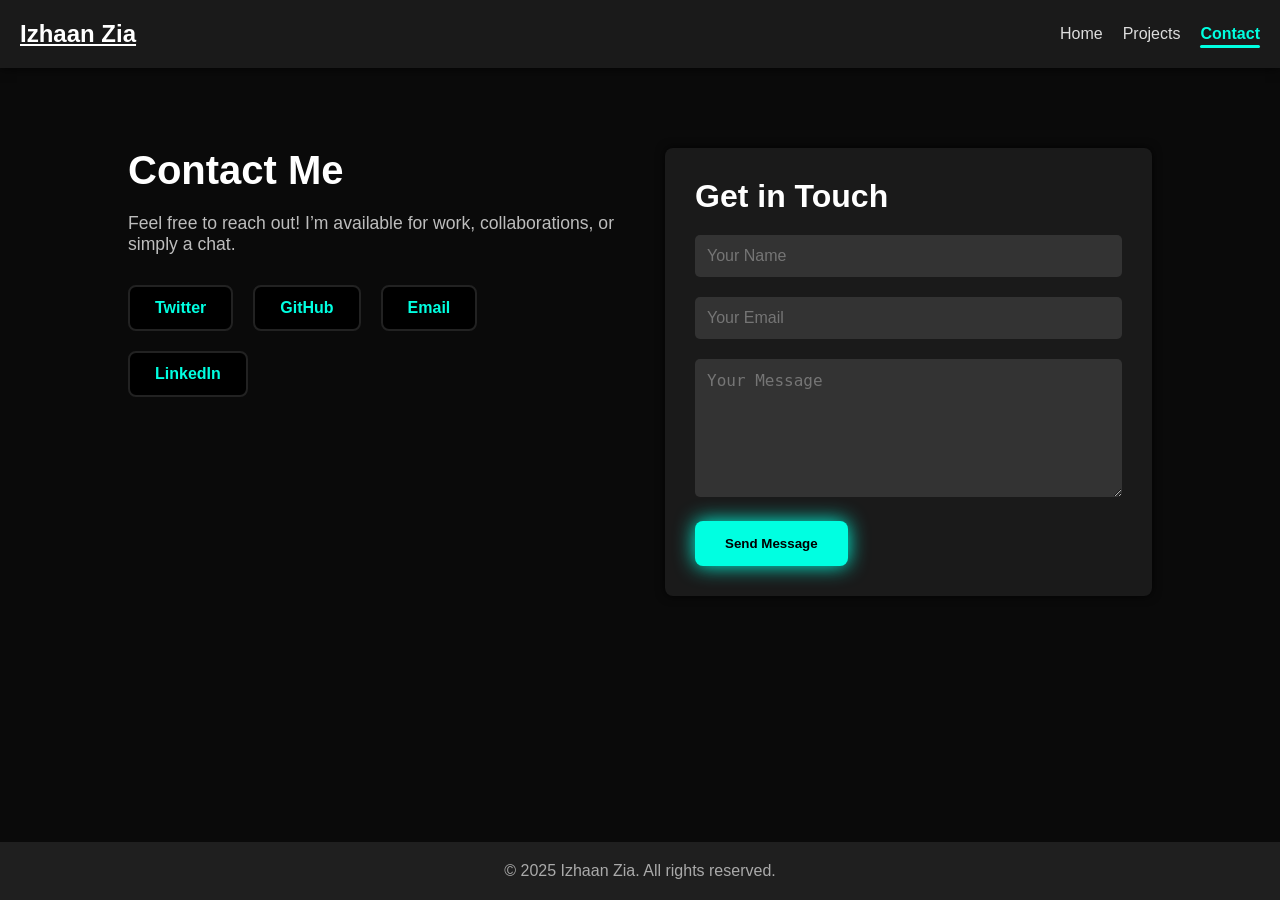
<file: contact.html>
<!DOCTYPE html>
<html lang="en">
<head>
  <meta charset="UTF-8" />
  <meta name="viewport" content="width=device-width, initial-scale=1.0"/>
  <title>Contact Us | Izhaan Zia Portfolio</title>
  <link rel="stylesheet" href="style.css" />
</head>
<body>

  <nav class="navbar" style="display: flex; justify-content: space-between; align-items: center; padding: 20px;">
    <h1 class="logo" style="margin: 0; font-size: 24px;"><u>Izhaan Zia</u></h1>
    <ul class="nav-links" style="list-style: none; display: flex; gap: 20px; margin: 0;">
      <li><a href="index.html" style="text-decoration: none; color: inherit;">Home</a></li>
      <li><a href="Project.html" style="text-decoration: none; color: inherit;">Projects</a></li>
      <li class="active" style="cursor: pointer;">Contact</li>
    </ul>
  </nav>
  
  <main>
    <section class="contact">
      <div class="contact-info">
        <h1>Contact Me</h1>
        <p>Feel free to reach out! I’m available for work, collaborations, or simply a chat.</p>
        <div class="social-links">
          <a href="https://twitter.com" class="social-btn">Twitter</a>
          <a href="https://github.com" class="social-btn">GitHub</a>
          <a href="mailto:izhaanzia@gmail.com" class="social-btn"> Email </a>
          <a href="https://linkedin.com" class="social-btn" target="_blank">LinkedIn</a>
        </div>
      </div>

      <div class="contact-form">
        <h2>Get in Touch</h2>
        <form action="#" method="POST">
          <input type="text" name="name" placeholder="Your Name" required />
          <input type="email" name="email" placeholder="Your Email" required />
          <textarea name="message" placeholder="Your Message" rows="6" required></textarea>
          <button type="submit" class="cta-btn">Send Message</button>
        </form>
      </div>
    </section>
  </main>

  <footer>
    &copy; 2025 Izhaan Zia. All rights reserved.
  </footer>

</body>
</html>
</file>
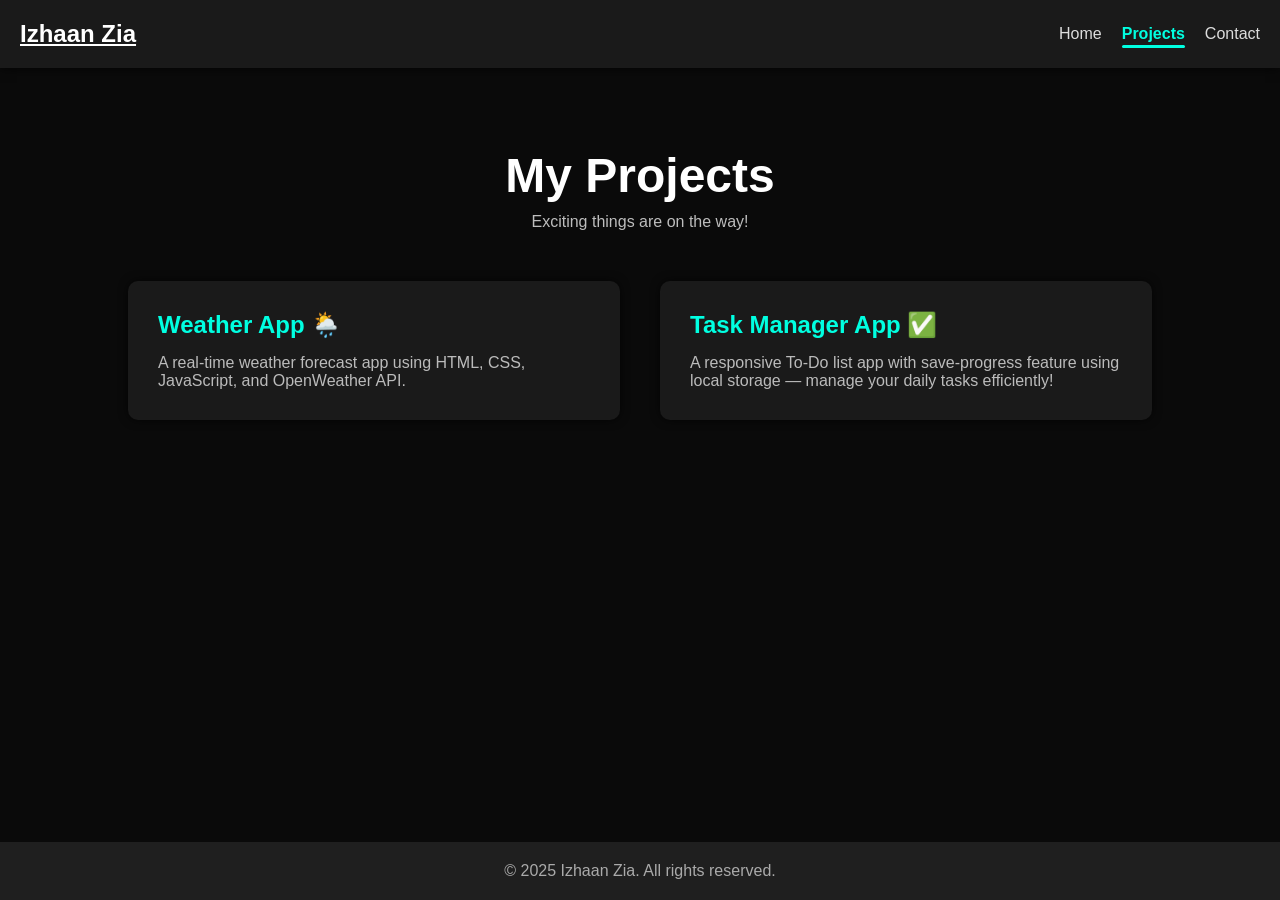
<file: Project.html>
<!DOCTYPE html>
<html lang="en">
<head>
  <meta charset="UTF-8" />
  <meta name="viewport" content="width=device-width, initial-scale=1.0"/>
  <title>Projects | Izhaan Zia Portfolio</title>
  <link rel="stylesheet" href="style.css" />
</head>
<body>
  

  <nav class="navbar" style="display: flex; justify-content: space-between; align-items: center; padding: 20px;">
    <h1 class="logo" style="margin: 0; font-size: 24px;"><u>Izhaan Zia</u></h1>
    <ul class="nav-links" style="list-style: none; display: flex; gap: 20px; margin: 0;">
      <li><a href="index.html" style="text-decoration: none; color: inherit;">Home</a></li>
      <li class="active" style="cursor: pointer;">Projects</li>
      <li><a href="contact.html" style="text-decoration: none; color: inherit;">Contact</a></li>
      
    </ul>
  </nav>

  <main>
    <section class="projects" style="padding: 80px 10%;">
      <div class="projects-header" style="text-align: center; margin-bottom: 50px;">
        <h1 style="font-size: 3rem; margin-bottom: 10px;">My Projects</h1>
        <p style="color: #bdbdbd;">Exciting things are on the way!</p>
      </div>

      <div class="projects-list" style="display: grid; grid-template-columns: repeat(auto-fit, minmax(280px, 1fr)); gap: 40px;">

        <div class="project-card" style="background: #1a1a1a; padding: 30px; border-radius: 10px; box-shadow: 0 0 10px rgba(0,0,0,0.7); transition: transform 0.3s;">
          <h2 style="color: #00ffe1; margin-bottom: 15px;">Weather App 🌦️</h2>
          <p style="color: #bbb;">A real-time weather forecast app using HTML, CSS, JavaScript, and OpenWeather API.</p>
        </div>

        <div class="project-card" style="background: #1a1a1a; padding: 30px; border-radius: 10px; box-shadow: 0 0 10px rgba(0,0,0,0.7); transition: transform 0.3s;">
          <h2 style="color: #00ffe1; margin-bottom: 15px;">Task Manager App ✅</h2>
          <p style="color: #bbb;">A responsive To-Do list app with save-progress feature using local storage — manage your daily tasks efficiently!</p>
        </div>

      </div>
    </section>
  </main>

  <footer>
    &copy; 2025 Izhaan Zia. All rights reserved.
  </footer>

</body>
</html>
</file>
<file: style.css>
/* RESET & BASE */
* {
  margin: 0;
  padding: 0;
  box-sizing: border-box;
}

body {
  font-family: 'Segoe UI', sans-serif;
  background-color: #0a0a0a;
  color: #fff;
  overflow-x: hidden;
}

/* NAVBAR */
.navbar {
  display: flex;
  justify-content: center;
  padding: 20px;
  background-color: #1a1a1a;
  box-shadow: 0 0 10px rgba(0, 0, 0, 0.8);
}

/* Sticky Footer */
footer {
  position: fixed;
  bottom: 0;
  width: 100%;
  text-align: center;
  padding: 20px;
  background-color: #1f1f1f;
  color: #aaa;
}


.nav-links {
  list-style: none;
  display: flex;
  gap: 30px;
  flex-wrap: wrap;
  justify-content: center;
}

.nav-links li,
.nav-links li a {
  color: #ddd;
  font-weight: 500;
  cursor: pointer;
  text-decoration: none;
  transition: color 0.3s ease;
}

.nav-links li:hover,
.nav-links a:hover {
  color: #00ffe1;
}

.nav-links .active {
  color: #00ffe1;
  font-weight: bold;
  position: relative;
}

.nav-links .active::after {
  content: '';
  position: absolute;
  bottom: -5px;
  left: 0;
  width: 100%;
  height: 3px;
  background-color: #00ffe1;
  border-radius: 5px;
  animation: glow 1.5s infinite alternate;
}

@keyframes glow {
  from {
    box-shadow: 0 0 5px #00ffe1;
  }
  to {
    box-shadow: 0 0 15px #00ffe1;
  }
}

/* HERO SECTION */
.hero {
  display: flex;
  justify-content: space-between;
  align-items: center;
  padding: 80px 10%;
  flex-wrap: wrap;
}

.intro {
  max-width: 500px;
}

.intro h1 {
  font-size: 3rem;
  font-weight: bold;
  margin-bottom: 15px;
}

.intro p {
  color: #bdbdbd;
  margin-bottom: 30px;
  font-size: 1.1rem;
}

.cta-btn {
  background-color: #00ffe1;
  color: #000;
  padding: 15px 30px;
  font-weight: bold;
  border-radius: 8px;
  text-decoration: none;
  box-shadow: 0 0 20px #00ffe1;
  transition: transform 0.3s ease;
}

.cta-btn:hover {
  transform: scale(1.05);
  box-shadow: 0 0 10px #00ffe1, 0 0 20px #00ffe1, 0 0 30px #00ffe1;
}

.profile-pic img {
  width: 300px;
  height: 300px;
  border-radius: 50%;
  object-fit: cover;
  border: 5px solid #2d2d2d;
  box-shadow: 0 0 20px #000;
}

/* BRANDS SECTION */
.brands {
  text-align: center;
  margin-top: 80px;
}

.brands p {
  font-size: 1rem;
  color: #bbb;
  margin-bottom: 20px;
}

.brand-logos {
  display: flex;
  justify-content: center;
  gap: 40px;
  flex-wrap: wrap;
}

.brand-logos span {
  color: #666;
  font-weight: bold;
  background: #111;
  padding: 10px 20px;
  border-radius: 5px;
  transition: transform 0.3s ease;
}

.brand-logos span:hover {
  transform: scale(1.1);
  color: #00ffe1;
}

.profile-pic {
  position: relative;
  width: 300px;
  height: 300px;
  margin-top: 30px;
}

.profile-pic img {
  width: 100%;
  height: 100%;
  border-radius: 50%;
  object-fit: cover;
  position: relative;
  z-index: 2;
  border: 5px solid #2d2d2d;
  box-shadow: 0 0 20px #000;
}

.glow {
  position: absolute;
  top: 0;
  left: 0;
  width: 300px;
  height: 300px;
  border-radius: 50%;
  background: radial-gradient(circle at center, #00ffe1 0%, transparent 70%);
  z-index: 1;
  pointer-events: none;
  transition: 0.1s ease;
}

/* SKILLS SECTION */
.skills {
  background-color: #111;
  color: #fff;
  padding: 60px 20px;
  text-align: center;
}

.skills h2 {
  font-size: 2.2rem;
  margin-bottom: 30px;
  color: #93a1a0;
}

.skill-list {
  display: flex;
  flex-direction: column;
  gap: 25px;
  max-width: 800px;
  margin: 0 auto;
}

.skill {
  text-align: left;
}

.skill p {
  font-size: 1.1rem;
  margin-bottom: 8px;
  color: #a3b19e;
}

.progress-bar {
  width: 100%;
  height: 10px;
  background-color: #afadad;
  border-radius: 5px;
  overflow: hidden;
}

.progress {
  height: 100%;
  background-color: #00ffe1;
  border-radius: 5px;
  transition: width 0.6s ease;
}

/* CONTACT SECTION */
.contact {
  display: flex;
  justify-content: space-between;
  align-items: flex-start;
  padding: 80px 10%;
  flex-wrap: wrap;
  gap: 50px;
}

.contact-info,
.contact-form {
  flex: 1 1 300px;
  max-width: 500px;
}

.contact-info h1 {
  font-size: 2.5rem;
  font-weight: bold;
  margin-bottom: 20px;
}

.contact-info p {
  color: #bdbdbd;
  margin-bottom: 30px;
  font-size: 1.1rem;
}

.social-links {
  display: flex;
  flex-wrap: wrap;
  gap: 20px;
  margin-top: 20px;
}

.social-btn {
  background-color: #000;
  color: #00ffe1;
  padding: 12px 25px;
  font-weight: bold;
  border-radius: 8px;
  text-decoration: none;
  border: 2px solid #222;
  transition: 0.4s ease-in-out;
}

.social-btn:hover {
  box-shadow: 0 0 10px #00ffe1, 0 0 20px #00ffe1, 0 0 40px #00ffe1, 0 0 60px #00ffe1;
  transform: translateY(-3px) scale(1.02);
}

.contact-form {
  background-color: #1a1a1a;
  padding: 30px;
  border-radius: 8px;
  box-shadow: 0 0 10px rgba(0, 0, 0, 0.8);
}

.contact-form h2 {
  font-size: 2rem;
  font-weight: bold;
  margin-bottom: 20px;
}

.contact-form input,
.contact-form textarea {
  width: 100%;
  padding: 12px;
  margin-bottom: 20px;
  border: none;
  border-radius: 5px;
  background-color: #333;
  color: #fff;
  font-size: 1rem;
}

.contact-form button {
  background-color: #00ffe1;
  color: #000;
  padding: 15px 30px;
  font-weight: bold;
  border-radius: 8px;
  box-shadow: 0 0 20px #00ffe1;
  border: none;
  transition: transform 0.3s ease;
}

.contact-form button:hover {
  transform: scale(1.05);
}

/* RESPONSIVE MEDIA QUERIES */
@media (max-width: 768px) {
  .hero {
    flex-direction: column;
    text-align: center;
    padding: 60px 5%;
  }

  .intro h1 {
    font-size: 2.2rem;
  }

  .intro p {
    font-size: 1rem;
  }

  .profile-pic img {
    width: 220px;
    height: 220px;
    margin-top: 30px;
  }

  .cta-btn {
    padding: 12px 25px;
    font-size: 1rem;
  }

  .contact {
    flex-direction: column;
    padding: 40px 5%;
  }

  .contact-info h1,
  .contact-form h2 {
    font-size: 2rem;
  }

  .social-links {
    justify-content: center;
  }
}

@media (max-width: 600px) {
  .brand-logos {
    flex-direction: column;
    align-items: center;
    gap: 15px;
  }

  .brand-logos span {
    width: 100%;
    text-align: center;
    font-size: 1rem;
  }
}

@media (max-width: 480px) {
  .contact {
    padding: 30px 4%;
    gap: 30px;
  }

  .contact-info h1 {
    font-size: 1.8rem;
    text-align: center;
  }

  .contact-info p {
    font-size: 1rem;
    text-align: center;
  }

  .social-links {
    flex-direction: column;
    align-items: center;
  }

  .social-btn {
    width: 100%;
    text-align: center;
  }

  .contact-form {
    padding: 20px;
  }

  .contact-form h2 {
    font-size: 1.6rem;
    text-align: center;
  }

  .contact-form input,
  .contact-form textarea {
    font-size: 0.95rem;
  }

  .contact-form button {
    width: 100%;
    padding: 12px;
  }
}

.profile-pic img:hover {
  transform: scale(1.05);
  transition: 0.3s ease;
  box-shadow: 0 0 20px #00ffe1;
}


/* SKILLS BOX STYLING */
  .skills-box {
    background-color: #111;
    border-radius: 10px;
    padding: 20px;
    max-width: 1000px; /* Increased from 900px */
    width: 100%;
    box-shadow: 0 0 15px rgba(0, 0, 0, 0.5);
    border: 1px solid #222;
    margin: 0 auto;
  }
  


.skills-box h3 {
  font-size: 1.5rem;
  margin-bottom: 20px;
  color: #fff;
}

.hero {
  display: grid;
  grid-template-columns: 1fr 1fr 1fr;
  grid-gap: 30px;
  padding: 80px 10%;
  align-items: center;
}

.intro {
  grid-column: 1;
}

.skills-box {
  grid-column: 2;
}

.profile-pic {
  grid-column: 3;
  justify-self: end;
}

/* Responsive adjustments */
@media (max-width: 992px) {
  .hero {
    grid-template-columns: 1fr 1fr;
  }
  
  .intro {
    grid-column: 1;
  }
  
  .skills-box {
    grid-column: 2;
  }
  
  .profile-pic {
    grid-column: 1 / span 2;
    justify-self: center;
    margin-top: 20px;
  }
}

@media (max-width: 768px) {
  .hero {
    grid-template-columns: 1fr;
    text-align: center;
  }
  
  .intro, .skills-box, .profile-pic {
    grid-column: 1;
    justify-self: center;
    margin-bottom: 30px;
  }
  
    .skills-box {
      max-width: 100%;
      width: 100%;
    }
  
}
</file>
